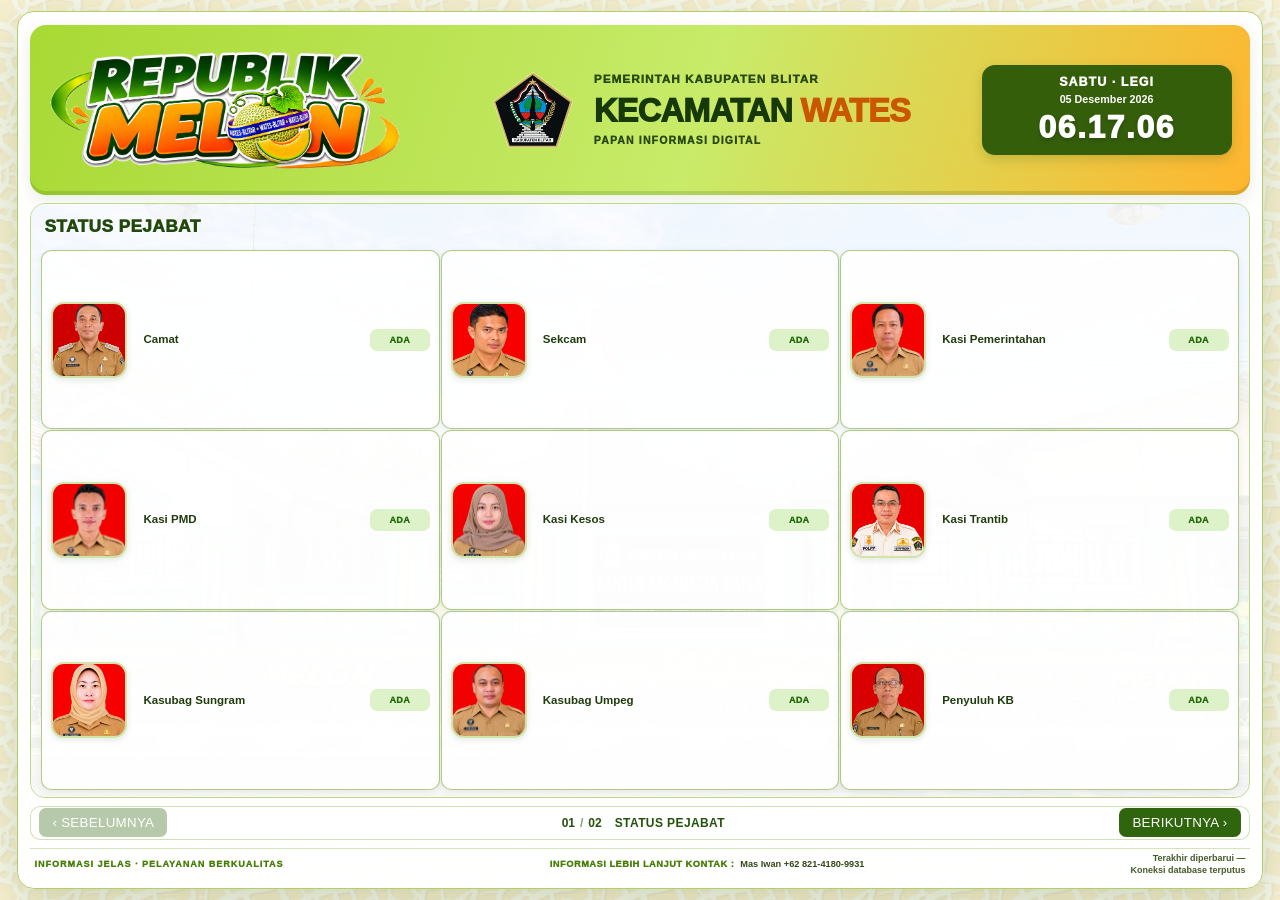
<file: index.html>
<!doctype html>
<html lang="id">
<head>
  <meta charset="utf-8">
  <meta name="viewport" content="width=device-width, initial-scale=1, viewport-fit=cover">
  <meta name="theme-color" content="#A8D934">
  <title>REPUBLIK MELON | Kecamatan Wates</title>
  <link rel="stylesheet" href="styles.css?v=4">

  <style>
    @media (min-width:761px) {
      html, body {height:100%;}

      .public-page {
        height:100vh;
        min-height:0;
        overflow:hidden;
      }

      .melon-board {
        height:100%;
        min-height:0;
        overflow:hidden;
        display:flex;
        flex-direction:column;
        gap:8px;
      }

      .main-grid {
        min-height:0;
        flex:1 1 0;
        align-items:stretch;
      }

      .service-area,
      .official-area {
        min-height:0;
        height:100%;
        overflow:hidden;
      }

      .official-area {
        display:grid;
        grid-template-rows:34px minmax(0,1fr);
        gap:5px;
      }

      .official-list {
        display:grid;
        grid-template-rows:repeat(3,minmax(0,1fr));
        min-height:0;
        gap:1px;
      }

      .official-row {
        min-height:0;
        padding:2px 5px;
      }

      .official-photo,
      .official-avatar {
        width:clamp(40px,3.3vw,50px);
        height:clamp(40px,3.3vw,50px);
        min-width:clamp(40px,3.3vw,50px);
      }

      .market-area {
        display:flex !important;
        flex:0 0 18%;
        min-height:105px;
        height:100%;
        overflow:hidden;
      }

      .market-heading {
        flex:0 0 auto;
        min-height:20px;
      }

      .market-grid {
        display:grid !important;
        flex:1 1 auto;
        min-height:0;
        grid-template-columns:repeat(2,minmax(0,1fr));
      }

      .market-card {
        min-height:0;
        height:100%;
      }

      .bottomline {
        min-height:26px;
      }
    }

    @media (min-width:761px) and (max-height:760px) {
      .melon-board {
        gap:6px;
        padding:9px;
      }

      .topbar {
        padding:6px 14px;
      }

      .crest-wrap {
        width:58px;
        height:58px;
      }

      .official-photo,
      .official-avatar {
        width:36px;
        height:36px;
        min-width:36px;
      }

      .official-row {
        padding:1px 4px;
      }

      .market-area {
        flex-basis:17%;
        min-height:95px;
      }
    }

    @media (max-width:760px) {
      .market-area {
        display:flex !important;
      }

      .market-grid {
        display:grid !important;
      }
    }


    /* =========================================================
       REPUBLIK MELON - MULTI-PAGE DISPLAY
       Tambahkan halaman baru dengan class="display-page"
       dan data-page-title="Judul Halaman".
       ========================================================= */
    html, body {
      width:100%;
      height:100%;
      margin:0;
    }

    .public-page {
      height:100vh;
      height:100dvh;
      min-height:0;
      overflow:hidden;
    }

    .melon-board {
      height:100%;
      min-height:0;
      display:flex;
      flex-direction:column;
      overflow:hidden;
    }

    .page-stage {
      position:relative;
      flex:1 1 0;
      min-height:0;
      width:100%;
      overflow:hidden;
    }

    .display-page {
      display:none;
      width:100%;
      height:100%;
      min-height:0;
      overflow:hidden;
      flex-direction:column;
    }

    .display-page.page-active {
      display:flex;
    }

    .official-page > .official-area,
    .service-page > .information-area {
      flex:1 1 auto;
      min-height:0;
      height:100%;
      overflow:hidden;
    }

    .service-page > .information-area {
      display:flex;
      flex-direction:column;
    }

    .service-page .information-table {
      flex:1 1 auto;
      min-height:0;
      overflow:hidden;
    }

    /* Jadwal pelayanan: ringkas agar seluruh informasi tetap muat satu halaman */
    .service-page .service-schedule-row .information-value {
      display:flex;
      align-items:center;
      flex-wrap:wrap;
      gap:6px;
    }

    .service-page .service-schedule-row .information-value strong {
      font-weight:800;
      color:#24520b;
    }

    .service-page .schedule-separator {
      color:#65734f;
      font-weight:600;
    }

    .service-page .night-service-row .information-label,
    .service-page .night-service-row .information-value strong {
      color:#c85b00;
    }

    .service-page .ikd-row .information-label {
      color:#24520b;
    }

    .service-page .ikd-row .information-value {
      line-height:1.35;
    }

    .page-navigation {
      flex:0 0 34px;
      min-height:34px;
      display:flex;
      align-items:center;
      justify-content:space-between;
      gap:10px;
      padding:2px 8px;
      border:1px solid rgba(125,170,45,.35);
      border-radius:10px;
      background:rgba(255,255,255,.88);
      color:#24520b;
      overflow:hidden;
    }

    .page-nav-button {
      border:0;
      border-radius:7px;
      padding:7px 13px;
      background:#2f650d;
      color:#fff;
      font:700 11px/1.1 inherit;
      letter-spacing:.3px;
      cursor:pointer;
      white-space:nowrap;
    }

    .page-nav-button:disabled {
      opacity:.35;
      cursor:default;
    }

    .page-indicator {
      display:flex;
      align-items:center;
      justify-content:center;
      gap:5px;
      min-width:0;
      font-weight:800;
      font-size:12px;
      white-space:nowrap;
    }

    .page-title {
      margin-left:8px;
      overflow:hidden;
      text-overflow:ellipsis;
      text-transform:uppercase;
      letter-spacing:.4px;
    }

    .page-separator {
      opacity:.55;
    }

    @media (max-width:760px) {
      .page-navigation {
        flex-basis:32px;
        min-height:32px;
        padding:2px 5px;
      }
      .page-nav-button {
        padding:7px 8px;
        font-size:10px;
      }
      .page-indicator {
        font-size:10px;
        gap:3px;
      }
      .page-title {
        margin-left:4px;
      }
    }

/* =========================================
   INFORMASI PELAYANAN ADMINDUK - FINAL
========================================= */

.service-page > .information-area {
  gap: 7px;
  padding: 10px;
}

.service-page .information-heading {
  display: flex;
  align-items: center;
  width: max-content;
  max-width: 100%;
  min-height: 48px;
  padding: 6px 24px;
  border-radius: 11px;
  background: linear-gradient(105deg, #245b0a, #367c0d);
  box-shadow: 0 3px 7px rgba(30,75,8,.18);
}

.service-page .information-heading h2 {
  color: #ffffff;
  font-size: clamp(17px, 1.75vw, 25px);
  font-weight: 950;
}

.service-page .information-table {
  border: 1px solid #8fbd4b;
  border-radius: 11px;
}

.service-page .information-row {
  grid-template-columns: minmax(250px, 32%) minmax(0, 1fr);
}

.service-page .information-label {
  padding: 5px 16px;
  font-size: clamp(11px, .95vw, 14px);
  font-weight: 950;
  line-height: 1.2;
}

.service-page .information-value {
  padding: 5px 18px;
  font-size: clamp(12px, .95vw, 14px);
  line-height: 1.3;
}

.service-page .information-description .information-value,
.service-page .information-description-text {
  font-size: clamp(11px, .9vw, 13px);
  font-weight: 500;
}

.service-page .availability-inline strong {
  font-size: clamp(19px, 1.55vw, 24px);
}

.service-page .info-state,
.service-page .network-state {
  font-size: 14px;
  font-weight: 900;
}

.service-page .service-schedule-row .information-value strong {
  font-size: clamp(13px, 1.05vw, 16px);
  font-weight: 950;
}

.service-page .night-service-row .information-label,
.service-page .night-service-row .information-value strong {
  color: #c85b00;
}

/* LAPTOP */
@media (min-width:761px) and (max-height:760px) {
  .service-page .information-label {
    font-size: 12px;
  }

  .service-page .information-value,
  .service-page .information-description-text {
    font-size: 11px;
  }
}

/* MOBILE */
@media (max-width:760px) {
  .service-page .information-heading {
    width: 100%;
    min-height: 40px;
    padding: 7px 12px;
  }

  .service-page .information-heading h2 {
    font-size: 18px;
  }

  .service-page .information-row {
    grid-template-columns: minmax(120px,36%) minmax(0,1fr);
  }

  .service-page .information-label {
    font-size: 10px;
    padding: 7px;
  }

  .service-page .information-value,
  .service-page .information-description-text {
    font-size: 11px;
    padding: 7px;
  }
}

  </style>
</head>

<body class="public-page">
  <main class="melon-board">

    <!-- HEADER UTAMA -->
    <header class="topbar">
      <div class="brand-logo">
        <img
          src="assets/logo-republik-melon-horizontal.png"
          alt="REPUBLIK MELON Wates Blitar">
      </div>

      <div class="identity">
        <div class="crest-wrap">
          <img
            src="assets/logo-kabupaten-blitar.png"
            alt="Lambang Kabupaten Blitar">
        </div>

        <div class="identity-copy">
          <div class="govline">PEMERINTAH KABUPATEN BLITAR</div>
          <h1>KECAMATAN <span>WATES</span></h1>
          <div class="office-line">PAPAN INFORMASI DIGITAL</div>
        </div>
      </div>

      <div class="clockbox" aria-label="Tanggal dan waktu real time">
        <div class="clock-day" id="clock-day">MINGGU · LEGI</div>
        <div class="clock-date" id="clock-date">15 November 2026</div>
        <div class="clock-time" id="clock-time">00:00:00</div>
      </div>
    </header>

    <div class="page-stage" id="page-stage">
    <!-- STATUS PEJABAT -->
    <section
      class="display-page page-active official-page"
      data-page-title="Status Pejabat"
      aria-label="Halaman status pejabat">
      <section
      class="official-area official-area-full"
      aria-label="Status sembilan pejabat Kecamatan Wates">

      <div class="official-heading">
        <div>
          <h2>STATUS PEJABAT</h2>
        </div>
      </div>

      <div class="official-list official-grid">

        <article class="official-row">
          <img class="official-photo" src="assets/pejabat/camat.png" alt="Foto Camat"
            onerror="this.hidden=true;this.nextElementSibling.hidden=false">
          <span class="official-avatar" hidden>CAM</span>
          <span class="official-role">Camat</span>
          <strong id="camat-status" class="official-status on">ADA</strong>
        </article>

        <article class="official-row">
          <img class="official-photo" src="assets/pejabat/sekcam.png" alt="Foto Sekcam"
            onerror="this.hidden=true;this.nextElementSibling.hidden=false">
          <span class="official-avatar" hidden>SKC</span>
          <span class="official-role">Sekcam</span>
          <strong id="sekcam-status" class="official-status on">ADA</strong>
        </article>

        <article class="official-row">
          <img class="official-photo" src="assets/pejabat/kasi_pem.png" alt="Foto Kasi Pemerintahan"
            onerror="this.hidden=true;this.nextElementSibling.hidden=false">
          <span class="official-avatar" hidden>KPM</span>
          <span class="official-role">Kasi Pemerintahan</span>
          <strong id="kasipem-status" class="official-status on">ADA</strong>
        </article>

        <article class="official-row">
          <img class="official-photo" src="assets/pejabat/kasi_pmd.png" alt="Foto Kasi PMD"
            onerror="this.hidden=true;this.nextElementSibling.hidden=false">
          <span class="official-avatar" hidden>PMD</span>
          <span class="official-role">Kasi PMD</span>
          <strong id="kasi_pmd-status" class="official-status on">ADA</strong>
        </article>

        <article class="official-row">
          <img class="official-photo" src="assets/pejabat/kasi_kesos.png" alt="Foto Kasi Kesos"
            onerror="this.hidden=true;this.nextElementSibling.hidden=false">
          <span class="official-avatar" hidden>KSO</span>
          <span class="official-role">Kasi Kesos</span>
          <strong id="kasi_kesos-status" class="official-status on">ADA</strong>
        </article>

        <article class="official-row">
          <img class="official-photo" src="assets/pejabat/kasi_trantib.png" alt="Foto Kasi Trantib"
            onerror="this.hidden=true;this.nextElementSibling.hidden=false">
          <span class="official-avatar" hidden>TRB</span>
          <span class="official-role">Kasi Trantib</span>
          <strong id="kasi_trantib-status" class="official-status on">ADA</strong>
        </article>

        <article class="official-row">
          <img class="official-photo" src="assets/pejabat/kasub_sungram.png" alt="Foto Kasubag Sungram"
            onerror="this.hidden=true;this.nextElementSibling.hidden=false">
          <span class="official-avatar" hidden>SUN</span>
          <span class="official-role">Kasubag Sungram</span>
          <strong id="kasub_sunggram-status" class="official-status on">ADA</strong>
        </article>

        <article class="official-row">
          <img class="official-photo" src="assets/pejabat/kasub_umpeg.png" alt="Foto Kasubag Umpeg"
            onerror="this.hidden=true;this.nextElementSibling.hidden=false">
          <span class="official-avatar" hidden>UMP</span>
          <span class="official-role">Kasubag Umpeg</span>
          <strong id="kasub_umpeg-status" class="official-status on">ADA</strong>
        </article>

        <article class="official-row">
          <img class="official-photo" src="assets/pejabat/penyuluh_kb.png" alt="Foto Penyuluh KB"
            onerror="this.hidden=true;this.nextElementSibling.hidden=false">
          <span class="official-avatar" hidden>PKB</span>
          <span class="official-role">Penyuluh KB</span>
          <strong id="penyuluh_kb-status" class="official-status on">ADA</strong>
        </article>

      </div>
      </section>
    </section>

    <section class="display-page service-page" data-page-title="Informasi Pelayanan ADMINDUK" aria-label="Halaman informasi pelayanan">
    <!-- INFORMASI PELAYANAN -->
    <section
      class="information-area"
      aria-label="Informasi pelayanan Kecamatan Wates">

      <!-- Menggunakan struktur header yang sama dengan STATUS PEJABAT -->
      <div class="official-heading information-heading">
        <div>
          <h2>INFORMASI PELAYANAN ADMINDUK</h2>
        </div>
      </div>

      <div class="information-table">

        <div class="information-row">
          <div class="information-label">KETERSEDIAAN KTP ELEKTRONIK</div>
          <div class="information-value availability-inline">
            <strong id="ktp-quantity">10 <small>KEPING</small></strong>
            <span id="ktp-status" class="info-state waiting">Menunggu Pengiriman</span>
          </div>
        </div>

        <div class="information-row">
          <div class="information-label">JARINGAN INTERNET</div>
          <div class="information-value">
            <strong id="internet-status" class="network-state normal">Normal</strong>
          </div>
        </div>

        <div class="information-row">
          <div class="information-label">JARINGAN SISTEM SIAK</div>
          <div class="information-value">
            <strong id="siak-status" class="network-state warning">Gangguan</strong>
          </div>
        </div>

        <div class="information-row information-description">
          <div class="information-label">KETENTUAN PELAYANAN</div>
          <div class="information-value information-description-text">Pelayanan pencetakan KTP-EL dapat dilaksanakan apabila keping KTP-EL tersedia dan tidak ada gangguan pada jaringan internet maupun Sistem SIAK.</div>
        </div>

        <div class="information-row information-description">
          <div class="information-label">PENCETAKAN KTP-EL</div>
          <div class="information-value information-description-text">Kecamatan melayani pencetakan KTP-EL pemula dan perubahan data, sedangkan untuk KTP-EL hilang dan rusak dilaksanakan di DUKCAPIL.</div>
        </div>

        <div class="information-row service-schedule-row">
          <div class="information-label">HARI KERJA</div>
          <div class="information-value service-schedule-value">
            <strong>SENIN – JUMAT</strong>
          </div>
        </div>

        <div class="information-row service-schedule-row">
          <div class="information-label">WAKTU PELAYANAN</div>
          <div class="information-value service-schedule-value">
            <strong>08.00 – 12.00 WIB</strong>
            <span class="schedule-separator">dan</span>
            <strong>13.00 – 15.00 WIB</strong>
          </div>
        </div>

        <div class="information-row service-schedule-row">
          <div class="information-label">KHUSUS JUMAT</div>
          <div class="information-value service-schedule-value">
            <strong>08.00 – 11.30 WIB</strong>
            <span class="schedule-separator">dan</span>
            <strong>13.00 – 15.00 WIB</strong>
          </div>
        </div>

        <div class="information-row service-schedule-row night-service-row">
          <div class="information-label">LAYANAN MALAM/MELONISTI (SENIN-RABU)</div>
          <div class="information-value service-schedule-value">
            <strong>18.00 – 21.00 WIB</strong>
          </div>
        </div>

        <div class="information-row information-description ikd-row">
          <div class="information-label">AKTIVASI IKD</div>
          <div class="information-value information-description-text">
            Dapat dilaksanakan pada hari dan jam kerja serta layanan malam, pada saat jaringan internet dan Sistem SIAK tidak mengalami gangguan.
          </div>
        </div>

      </div>
      </section>
    </section>

    </div>
    <!-- NAVIGASI MULTI-HALAMAN: halaman baru cukup ditambahkan sebagai .display-page -->
    <nav class="page-navigation" aria-label="Navigasi halaman">
      <button type="button" class="page-nav-button" id="page-prev" aria-label="Halaman sebelumnya">‹ SEBELUMNYA</button>
      <div class="page-indicator" id="page-indicator" aria-live="polite">
        <span id="page-current">01</span><span class="page-separator">/</span><span id="page-total">02</span>
        <span class="page-title" id="page-title">STATUS PEJABAT</span>
      </div>
      <button type="button" class="page-nav-button" id="page-next" aria-label="Halaman berikutnya">BERIKUTNYA ›</button>
    </nav>

    <!-- FOOTER -->
    <footer class="bottomline">

      <div class="motto">
        INFORMASI JELAS · PELAYANAN BERKUALITAS
      </div>

      <div class="contact-info">
        <span>INFORMASI LEBIH LANJUT KONTAK :</span>
        <a
          href="https://wa.me/6282141809931"
          target="_blank"
          rel="noopener noreferrer"
          class="whatsapp-contact">
          <strong>Mas Iwan</strong> +62 821-4180-9931
        </a>
      </div>

      <div class="update-stack">
        <div id="updated-at" class="updated-at">Terakhir diperbarui —</div>
        <div id="connection-message" class="connection-message">Menghubungkan database…</div>
      </div>

    </footer>

  </main>

  <script src="config.js"></script>
  <script src="app.js"></script>

<script>
  /* NAVIGASI HALAMAN MANUAL - TANPA OTOMATIS */
  (() => {
    const pages = Array.from(
      document.querySelectorAll('.display-page')
    );

    if (!pages.length) return;

    const previousButton = document.getElementById('page-prev');
    const nextButton = document.getElementById('page-next');
    const currentLabel = document.getElementById('page-current');
    const totalLabel = document.getElementById('page-total');
    const titleLabel = document.getElementById('page-title');

    let activeIndex = Math.max(
      0,
      pages.findIndex(page =>
        page.classList.contains('page-active')
      )
    );

    const showPage = (index) => {
      activeIndex = Math.max(
        0,
        Math.min(index, pages.length - 1)
      );

      pages.forEach((page, pageIndex) => {
        const isActive = pageIndex === activeIndex;

        page.classList.toggle('page-active', isActive);
        page.setAttribute('aria-hidden', String(!isActive));
      });

      if (currentLabel) {
        currentLabel.textContent =
          String(activeIndex + 1).padStart(2, '0');
      }

      if (totalLabel) {
        totalLabel.textContent =
          String(pages.length).padStart(2, '0');
      }

      if (titleLabel) {
        titleLabel.textContent =
          pages[activeIndex].dataset.pageTitle ||
          `HALAMAN ${activeIndex + 1}`;
      }

      if (previousButton) {
        previousButton.disabled = activeIndex === 0;
      }

      if (nextButton) {
        nextButton.disabled = activeIndex === pages.length - 1;
      }
    };

    previousButton?.addEventListener('click', () => {
      showPage(activeIndex - 1);
    });

    nextButton?.addEventListener('click', () => {
      showPage(activeIndex + 1);
    });

    document.addEventListener('keydown', event => {
      if (event.key === 'ArrowRight') {
        showPage(activeIndex + 1);
      }

      if (event.key === 'ArrowLeft') {
        showPage(activeIndex - 1);
      }
    });

    showPage(activeIndex);
  })();
</script>


</body>
</html>
</file>
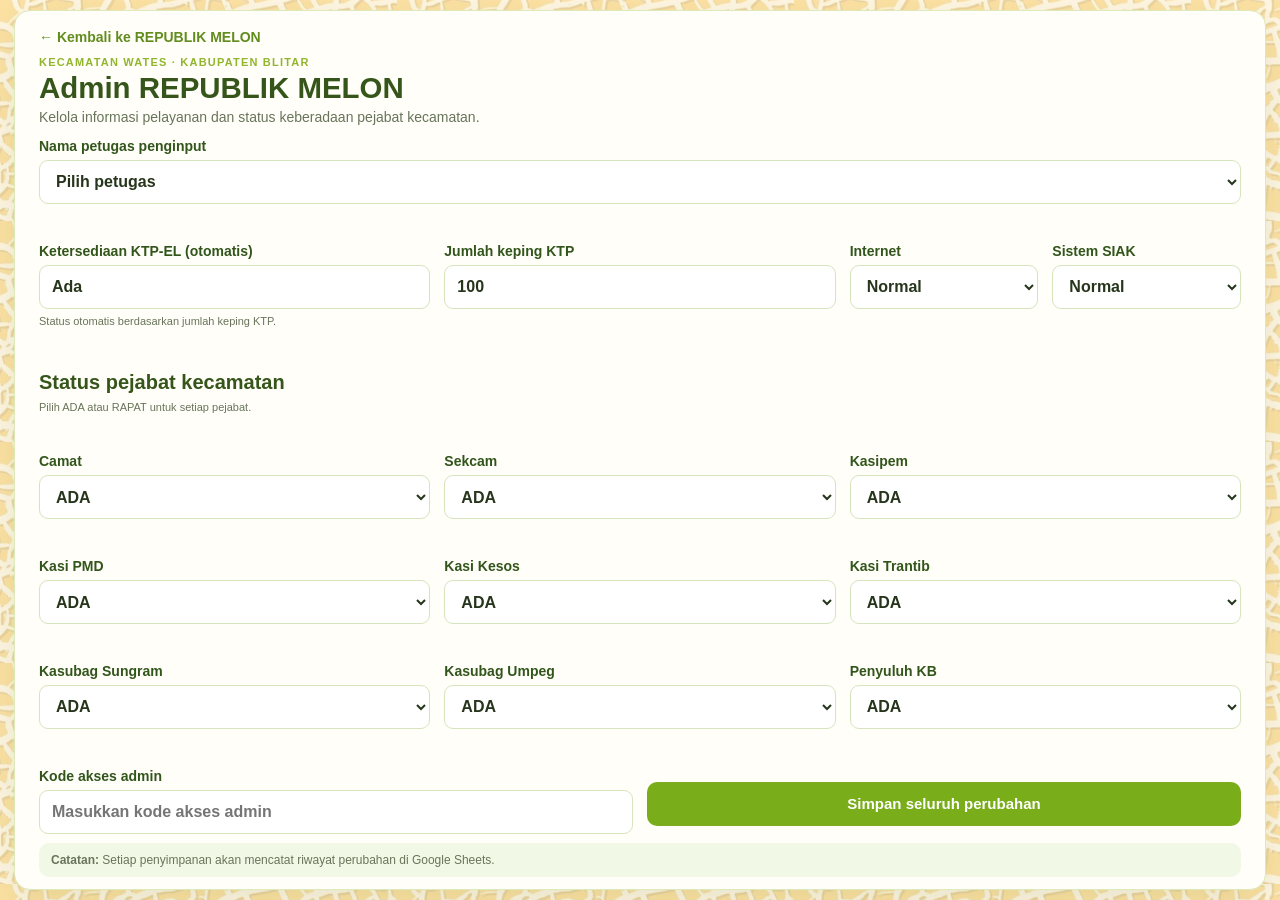
<file: admin.html>
<!doctype html>
<html lang="id">
<head>
  <meta charset="utf-8">
  <meta name="viewport" content="width=device-width,initial-scale=1">
  <meta name="theme-color" content="#B7E94A">
  <title>Admin REPUBLIK MELON | Kecamatan Wates</title>
  <link rel="stylesheet" href="styles.css">

  <style>
    /* =====================================
       ADMIN REPUBLIK MELON
       FONT ENHANCEMENT & ONE PAGE LAYOUT
    ===================================== */

    html, body.admin-page {
      width: 100%;
      min-height: 100%;
      margin: 0;
    }

    body.admin-page {
      height: 100vh;
      min-height: 620px;
      overflow: hidden;
      box-sizing: border-box;
      padding: 10px 14px;
    }

    body.admin-page .admin-shell {
      width: min(100%, 1420px);
      height: 100%;
      max-width: 1420px;
      box-sizing: border-box;
      margin: 0 auto;
      padding: 17px 24px 12px;
      display: flex;
      flex-direction: column;
      overflow: hidden;
      border-radius: 16px;
    }

    /* HEADER */

    .admin-header .back-link {
      margin-bottom: 7px;
      font-size: 14px;
      font-weight: 700;
    }

    .admin-header .eyebrow {
      margin: 4px 0 3px;
      font-size: 11px;
      font-weight: 800;
      letter-spacing: 1.2px;
    }

    .admin-header h1 {
      margin: 0 0 4px;
      font-size: clamp(27px, 2.3vw, 33px);
      line-height: 1.15;
      font-weight: 800;
    }

    .admin-header > p:last-child {
      margin: 0 0 13px;
      font-size: 14px;
      font-weight: 500;
    }

    /* FORM */

    .admin-form {
      flex: 1 1 auto;
      min-height: 0;
      display: grid;
      grid-template-columns: repeat(6, minmax(0, 1fr));
      grid-auto-rows: min-content;
      column-gap: 14px;
      row-gap: 10px;
      align-content: space-between;
    }

    .admin-form .form-field {
      min-width: 0;
      gap: 5px;
    }

    .admin-form .form-field-full {
      grid-column: 1 / -1;
    }

    /* LABEL */

    .admin-form label {
      font-size: 14px;
      line-height: 1.2;
      font-weight: 750;
      color: #31551b;
    }

    /* INPUT DAN SELECT */

    .admin-form input,
    .admin-form select {
      min-width: 0;
      width: 100%;
      height: 44px;
      box-sizing: border-box;
      padding: 8px 12px;
      font-size: 16px;
      font-weight: 600;
      border-radius: 9px;
    }

    .admin-form small {
      font-size: 11px;
      line-height: 1.3;
      font-weight: 500;
    }

    /* STATUS PEJABAT */

    .admin-form h2 {
      margin: 3px 0 1px;
      font-size: 20px;
      line-height: 1.2;
      font-weight: 800;
    }

    /* OPERATOR DAN INFORMASI OPERASIONAL */

    .admin-form .operator-field {
      grid-column: 1 / -1;
    }

    .admin-form .ktp-field {
      grid-column: span 2;
    }

    .admin-form .quantity-field {
      grid-column: span 2;
    }

    .admin-form .internet-field {
      grid-column: span 1;
    }

    .admin-form .siak-field {
      grid-column: span 1;
    }

    /* SEMBILAN PEJABAT: 3 KOLOM */

    .admin-form .official-field {
      grid-column: span 2;
    }

    /* KODE AKSES DAN TOMBOL SIMPAN */

    .admin-form .token-field {
      grid-column: span 3;
    }

    .admin-form .submit-field {
      grid-column: span 3;
      justify-content: end;
    }

    .admin-form .primary-button {
      min-height: 44px;
      padding: 9px 18px;
      font-size: 15px;
      font-weight: 800;
      border-radius: 10px;
    }

    .admin-form .save-message {
      margin: 3px 0 0;
      font-size: 11px;
      line-height: 1.3;
      font-weight: 600;
    }

    /* CATATAN BAWAH */

    .admin-help {
      flex: 0 0 auto;
      margin-top: 9px;
      padding: 9px 12px;
      font-size: 12px;
      line-height: 1.35;
      font-weight: 500;
      border-radius: 10px;
    }

    /* LAPTOP DENGAN TINGGI LAYAR TERBATAS */

    @media (max-height: 720px) and (min-width: 761px) {
      body.admin-page {
        min-height: 0;
        padding: 5px 10px;
      }

      body.admin-page .admin-shell {
        padding: 8px 16px 7px;
      }

      .admin-header .back-link {
        margin-bottom: 3px;
        font-size: 12px;
      }

      .admin-header .eyebrow {
        font-size: 10px;
      }

      .admin-header h1 {
        font-size: 27px;
      }

      .admin-header > p:last-child {
        margin-bottom: 6px;
        font-size: 12px;
      }

      .admin-form {
        row-gap: 5px;
      }

      .admin-form .form-field {
        gap: 3px;
      }

      .admin-form label {
        font-size: 12px;
      }

      .admin-form input,
      .admin-form select {
        height: 35px;
        font-size: 14px;
      }

      .admin-form small {
        font-size: 10px;
      }

      .admin-form h2 {
        font-size: 17px;
      }

      .admin-form .primary-button {
        min-height: 35px;
        font-size: 13px;
      }

      .admin-help {
        margin-top: 4px;
        padding: 5px 9px;
        font-size: 10px;
      }
    }

    /* TABLET DAN PONSEL */

    @media (max-width: 760px) {
      body.admin-page {
        height: auto;
        min-height: 100vh;
        overflow: auto;
        padding: 8px;
      }

      body.admin-page .admin-shell {
        height: auto;
        min-height: 0;
        padding: 16px 14px;
        overflow: visible;
      }

      .admin-form {
        display: grid;
        grid-template-columns: 1fr 1fr;
        align-content: start;
        row-gap: 12px;
      }

      .admin-form .operator-field,
      .admin-form .section-field,
      .admin-form .token-field,
      .admin-form .submit-field {
        grid-column: 1 / -1;
      }

      .admin-form .ktp-field,
      .admin-form .quantity-field,
      .admin-form .internet-field,
      .admin-form .siak-field,
      .admin-form .official-field {
        grid-column: span 1;
      }

      .admin-form label {
        font-size: 13px;
      }

      .admin-form input,
      .admin-form select {
        height: 42px;
        font-size: 15px;
      }

      .admin-form .primary-button {
        min-height: 44px;
      }
    }

    /* PONSEL LAYAR KECIL */

    @media (max-width: 420px) {
      .admin-form {
        grid-template-columns: 1fr;
      }

      .admin-form .ktp-field,
      .admin-form .quantity-field,
      .admin-form .internet-field,
      .admin-form .siak-field,
      .admin-form .official-field {
        grid-column: 1 / -1;
      }
    }
  </style>
</head>

<body class="admin-page">

<main class="admin-shell">

  <header class="admin-header">
    <a href="index.html" class="back-link">← Kembali ke REPUBLIK MELON</a>
    <p class="eyebrow">KECAMATAN WATES · KABUPATEN BLITAR</p>
    <h1>Admin REPUBLIK MELON</h1>
    <p>Kelola informasi pelayanan dan status keberadaan pejabat kecamatan.</p>
  </header>

  <form id="admin-form" class="admin-form">

    <div class="form-field operator-field">
      <label for="operator">Nama petugas penginput</label>
      <select id="operator" name="by" required>
        <option value="">Pilih petugas</option>
        <option value="udin">Udin</option>
        <option value="hari">Hari</option>
        <option value="fatkhur">Fatkhur</option>
        <option value="enik">Enik</option>
      </select>
    </div>

    <div class="form-field ktp-field">
      <label for="ktp-availability">Ketersediaan KTP-EL (otomatis)</label>
      <input id="ktp-availability" name="ktp_availability"
        type="text" value="Ada" readonly aria-readonly="true">
      <small>Status otomatis berdasarkan jumlah keping KTP.</small>
    </div>

    <div class="form-field quantity-field">
      <label for="quantity">Jumlah keping KTP</label>
      <input id="quantity" name="quantity" type="number"
        min="0" max="100000" step="1" value="100" required>
    </div>

    <div class="form-field internet-field">
      <label for="internet">Internet</label>
      <select id="internet" name="internet">
        <option>Normal</option>
        <option>Gangguan</option>
      </select>
    </div>

    <div class="form-field siak-field">
      <label for="siak">Sistem SIAK</label>
      <select id="siak" name="siak">
        <option>Normal</option>
        <option>Gangguan</option>
      </select>
    </div>

    <div class="form-field form-field-full section-field">
      <h2>Status pejabat kecamatan</h2>
      <small>Pilih ADA atau RAPAT untuk setiap pejabat.</small>
    </div>

    <div class="form-field official-field">
      <label for="camat">Camat</label>
      <select id="camat" name="camat_status">
        <option>ADA</option>
        <option>RAPAT</option>
      </select>
    </div>

    <div class="form-field official-field">
      <label for="sekcam">Sekcam</label>
      <select id="sekcam" name="sekcam_status">
        <option>ADA</option>
        <option>RAPAT</option>
      </select>
    </div>

    <div class="form-field official-field">
      <label for="kasipem">Kasipem</label>
      <select id="kasipem" name="kasipem_status">
        <option>ADA</option>
        <option>RAPAT</option>
      </select>
    </div>

    <div class="form-field official-field">
      <label for="kasi_pmd">Kasi PMD</label>
      <select id="kasi_pmd" name="kasi_pmd_status">
        <option>ADA</option>
        <option>RAPAT</option>
      </select>
    </div>

    <div class="form-field official-field">
      <label for="kasi_kesos">Kasi Kesos</label>
      <select id="kasi_kesos" name="kasi_kesos_status">
        <option>ADA</option>
        <option>RAPAT</option>
      </select>
    </div>

    <div class="form-field official-field">
      <label for="kasi_trantib">Kasi Trantib</label>
      <select id="kasi_trantib" name="kasi_trantib_status">
        <option>ADA</option>
        <option>RAPAT</option>
      </select>
    </div>

    <div class="form-field official-field">
      <label for="kasub_sunggram">Kasubag Sungram</label>
      <select id="kasub_sunggram" name="kasub_sunggram_status">
        <option>ADA</option>
        <option>RAPAT</option>
      </select>
    </div>

    <div class="form-field official-field">
      <label for="kasub_umpeg">Kasubag Umpeg</label>
      <select id="kasub_umpeg" name="kasub_umpeg_status">
        <option>ADA</option>
        <option>RAPAT</option>
      </select>
    </div>

    <div class="form-field official-field">
      <label for="penyuluh_kb">Penyuluh KB</label>
      <select id="penyuluh_kb" name="penyuluh_kb_status">
        <option>ADA</option>
        <option>RAPAT</option>
      </select>
    </div>

    <div class="form-field token-field">
      <label for="admin-token">Kode akses admin</label>
      <input id="admin-token" name="token" type="password"
        autocomplete="current-password"
        placeholder="Masukkan kode akses admin" required>
    </div>

    <div class="form-field submit-field">
      <button class="primary-button" type="submit">
        Simpan seluruh perubahan
      </button>
      <p id="save-message" class="save-message" role="status"></p>
    </div>

  </form>

  <aside class="admin-help">
    <strong>Catatan:</strong> Setiap penyimpanan akan mencatat riwayat perubahan di Google Sheets.
  </aside>

</main>

<script src="config.js"></script>
<script src="admin.js"></script>

</body>
</html>
</file>
<file: styles.css>
/* =========================================================
   REPUBLIK MELON | KECAMATAN WATES
   styles.css - versi rapi dan terkonsolidasi
   Public dashboard + halaman admin
   ========================================================= */

/* ---------- Warna dan reset ---------- */
:root {
  --melon: #A8D934;
  --melon-light: #C8EB69;
  --melon-dark: #477C08;
  --orange: #FFB52E;
  --orange-deep: #C85C00;
  --ink: #18340B;
  --muted: #43552E;
  --cream: #FFFFFF;
  --line: #C9DF8B;
  --green: #28770D;
  --green-bg: #DDF2C8;
  --red: #B83224;
  --red-bg: #FCE1D9;
}

* {
  box-sizing: border-box;
}

html,
body {
  width: 100%;
  min-height: 100%;
  margin: 0;
}

body {
  font-family: Inter, Arial, Helvetica, sans-serif;
  color: var(--ink);
  background-color: #EAF2D8;
  background-image:
    linear-gradient(rgba(246, 250, 238, .78), rgba(246, 250, 238, .78)),
    url("assets/kulit-melon.png");
  background-repeat: repeat;
  background-size: auto, 397px 221px;
}

/* =========================================================
   HALAMAN PUBLIK
   ========================================================= */

.public-page {
  width: 100%;
  height: 100vh;
  min-height: 0;
  display: flex;
  align-items: stretch;
  justify-content: center;
  padding: clamp(8px, 1.25vh, 16px) clamp(10px, 1.3vw, 22px);
  overflow: hidden;
}

.melon-board {
  width: 100%;
  height: 100%;
  max-width: 1920px;
  min-height: 0;
  display: flex;
  flex-direction: column;
  gap: 7px;
  padding: clamp(9px, 1vw, 15px);
  border: 1px solid #AFCF68;
  border-radius: clamp(14px, 1.3vw, 24px);
  background: rgba(255, 255, 255, .985);
  box-shadow: 0 14px 48px rgba(35, 70, 8, .20);
  overflow: hidden;
}

/* ---------- Header utama: logo | identitas | jam ---------- */

.topbar {
  position: relative;
  isolation: isolate;
  flex: 0 0 20%;
  min-height: 128px;
  max-height: 170px;
  display: grid;
  grid-template-columns: minmax(0, 1.08fr) minmax(0, 1.28fr) minmax(190px, 250px);
  align-items: center;
  gap: clamp(10px, 1.3vw, 20px);
  padding: 8px 18px;
  border-radius: 16px;
  background: linear-gradient(108deg, #A8D934 0%, #C8EB69 55%, #FFB52E 100%);
  box-shadow: inset 0 -4px 0 rgba(48, 85, 8, .16), 0 5px 16px rgba(48, 85, 8, .10);
  overflow: hidden;
}

.topbar::after {
  content: "";
  position: absolute;
  z-index: -1;
  width: 38vw;
  height: 38vw;
  max-width: 500px;
  max-height: 500px;
  border: 1px solid rgba(255, 255, 255, .35);
  border-radius: 50%;
  right: 14%;
  top: -340%;
  pointer-events: none;
}

.brand-logo {
  width: 100%;
  height: 100%;
  min-width: 0;
  display: flex;
  align-items: center;
  justify-content: flex-start;
  overflow: hidden;
}

.brand-logo img {
  display: block;
  width: 100%;
  max-width: 420px;
  height: 118px;
  max-height: 100%;
  object-fit: contain;
  object-position: left center;
}

.topbar .identity {
  display: flex;
  align-items: center;
  justify-self: start;
  gap: 17px;
  min-width: 0;
  transform: translateX(12px);
}

.topbar .crest-wrap {
  width: 88px;
  height: 98px;
  flex: 0 0 88px;
  display: grid;
  place-items: center;
  overflow: hidden;
  border: 0;
  border-radius: 0;
  background: transparent;
}

.topbar .crest-wrap img {
  display: block;
  width: 100%;
  height: 100%;
  object-fit: contain;
}

.topbar .identity-copy {
  min-width: 0;
}

.topbar .govline {
  color: #29480D;
  font-size: clamp(11px, .92vw, 14px);
  font-weight: 950;
  letter-spacing: 1px;
  line-height: 1.2;
  white-space: nowrap;
}

.topbar .identity h1 {
  margin: 7px 0;
  color: #173907;
  font-size: clamp(29px, 2.55vw, 39px);
  font-weight: 950;
  letter-spacing: -.8px;
  line-height: 1.08;
  white-space: nowrap;
}

.topbar .identity h1 span {
  color: #C95700;
}

.topbar .office-line {
  color: #29480D;
  font-size: clamp(10px, .82vw, 12px);
  font-weight: 950;
  letter-spacing: 1.15px;
  line-height: 1.2;
  white-space: nowrap;
}

.topbar .clockbox {
  z-index: 2;
  width: 100%;
  min-width: 0;
  padding: 10px 12px;
  border: 0;
  border-radius: 13px;
  background: #355E0B;
  text-align: center;
  box-shadow: 0 4px 12px rgba(30, 65, 5, .18);
}

.topbar .clock-day,
.topbar .clock-date,
.topbar .clock-time {
  color: #FFFFFF !important;
}

.topbar .clock-day {
  font-size: clamp(11px, .98vw, 14px);
  font-weight: 950;
  letter-spacing: 1px;
}

.topbar .clock-date {
  margin: 4px 0;
  font-size: clamp(10px, .84vw, 12px);
  font-weight: 700;
}

.topbar .clock-time {
  font-size: clamp(28px, 2.5vw, 38px);
  font-weight: 950 !important;
  letter-spacing: 1.5px;
  line-height: 1.15;
  white-space: nowrap;
  font-variant-numeric: tabular-nums;
  text-shadow: 0 2px 4px rgba(0, 0, 0, .2);
}

/* ---------- Panel status pejabat ---------- */

.official-area-full {
  position: relative;
  isolation: isolate;
  flex: 0 0 42%;
  min-width: 0;
  min-height: 0;
  display: flex;
  flex-direction: column;
  gap: 4px;
  padding: 7px 10px;
  border: 1px solid #BFD985;
  border-radius: 15px;
  background: #FFFFFF;
  overflow: hidden;
}

.official-area-full::before {
  content: "";
  position: absolute;
  z-index: -2;
  inset: 0;
  background-image: url("assets/kantor-kecamatan-wates.png");
  background-size: cover;
  background-position: center 53%;
  opacity: .23;
}

.official-area-full::after {
  content: "";
  position: absolute;
  z-index: -1;
  inset: 0;
  background: rgba(255, 255, 255, .70);
  pointer-events: none;
}

/* Header status pejabat dan informasi pelayanan menggunakan gaya sama */
.official-heading {
  position: relative;
  z-index: 1;
  flex: 0 0 auto;
  display: flex;
  align-items: center;
  min-height: 22px;
  padding: 0 3px 2px;
  margin: 0;
  line-height: 1;
}

.official-heading h2 {
  margin: 0;
  color: #23480C;
  font-size: clamp(16px, 1.35vw, 20px);
  font-weight: 950;
  letter-spacing: .4px;
  line-height: 1.15;
}

.official-grid {
  position: relative;
  z-index: 1;
  flex: 1 1 auto;
  min-width: 0;
  min-height: 0;
  display: grid;
  grid-template-columns: repeat(3, minmax(0, 1fr));
  grid-template-rows: repeat(3, minmax(0, 1fr));
  gap: 5px;
}

.official-grid .official-row {
  min-width: 0;
  min-height: 0;
  display: grid;
  grid-template-columns: 68px minmax(0, 1fr) auto;
  align-items: center;
  gap: 10px;
  padding: 4px 9px;
  border: 1px solid rgba(137, 174, 72, .65);
  border-radius: 10px;
  background: rgba(255, 255, 255, .87);
  box-shadow: 0 2px 7px rgba(36, 66, 12, .08);
  overflow: hidden;
}

.official-grid .official-photo,
.official-grid .official-avatar {
  width: 62px;
  height: 62px;
  min-width: 62px;
  object-fit: cover;
  object-position: center 24%;
  border: 2px solid #D1E4A9;
  border-radius: 9px;
  background: #EFF5E5;
  box-shadow: 0 2px 6px rgba(33, 63, 10, .12);
}

.official-grid .official-avatar {
  display: grid;
  place-items: center;
  color: #477C08;
  font-size: 10px;
  font-weight: 900;
  letter-spacing: .3px;
}

.official-grid .official-avatar[hidden] {
  display: none !important;
}

.official-grid .official-role {
  min-width: 0;
  color: #203B0D;
  font-size: clamp(11px, .9vw, 14px);
  font-weight: 900;
  line-height: 1.18;
  text-align: left;
  overflow: hidden;
  text-overflow: ellipsis;
}

.official-grid .official-status {
  min-width: 60px;
  justify-self: end;
  padding: 6px 9px;
  border-radius: 7px;
  font-size: 9px;
  font-weight: 950;
  letter-spacing: .35px;
  text-align: center;
  white-space: nowrap;
}

.official-status.on {
  color: #236B0B;
  background: #DDF2C8;
}

.official-status.off {
  color: #A52D1D;
  background: #FCE1D9;
}

.official-status.duty {
  color: #925000;
  background: #FFF0C7;
}

/* ---------- Panel informasi pelayanan ---------- */

.information-area {
  flex: 1 1 0;
  min-width: 0;
  min-height: 0;
  display: flex;
  flex-direction: column;
  gap: 4px;
  padding: 6px 9px;
  border: 1px solid #BFD985;
  border-radius: 14px;
  background: #FFFFFF;
  overflow: hidden;
}

/* Kelas .official-heading pada HTML membuat bentuk header identik */
.information-heading {
  flex: 0 0 auto;
  min-height: 22px;
  padding: 0 3px 2px;
  margin: 0;
}

.information-heading h2 {
  margin: 0;
  color: #23480C;
  font-size: clamp(16px, 1.35vw, 20px);
  font-weight: 950;
  letter-spacing: .4px;
  line-height: 1.15;
}

.information-table {
  flex: 1 1 auto;
  min-width: 0;
  min-height: 0;
  display: flex;
  flex-direction: column;
  border: 1px solid #C9DDA0;
  border-radius: 9px;
  overflow: hidden;
  background: #FFFFFF;
}

.information-row {
  flex: 1 1 0;
  min-width: 0;
  min-height: 0;
  display: grid;
  grid-template-columns: minmax(220px, 29%) minmax(0, 1fr);
  border-bottom: 1px solid #DCE8C6;
  background: rgba(255, 255, 255, .96);
}

.information-row:last-child {
  border-bottom: 0;
}

.information-row:nth-child(even) {
  background: #F7FAF1;
}

.information-label {
  min-width: 0;
  display: flex;
  align-items: center;
  padding: 3px 11px;
  border-right: 1px solid #DCE8C6;
  background: #F5F9ED;
  color: #29480D;
  font-size: clamp(9px, .65vw, 10px);
  font-weight: 950;
  line-height: 1.15;
}

.information-value {
  min-width: 0;
  display: flex;
  align-items: center;
  gap: 10px;
  padding: 3px 12px;
  color: #263F12;
  font-size: clamp(9px, .65vw, 10px);
  font-weight: 600;
  line-height: 1.2;
}

.availability-inline {
  display: flex;
  align-items: center;
  gap: 10px;
  flex-wrap: nowrap;
}

.availability-inline strong {
  color: #23480C;
  font-size: 15px;
  font-weight: 950;
  white-space: nowrap;
}

.availability-inline strong small {
  font-size: 9px;
  letter-spacing: .6px;
}

.info-state {
  color: #A65300;
  font-size: 10px;
  font-weight: 900;
  white-space: nowrap;
}

.info-state.waiting {
  color: #A65300;
}

.network-state {
  font-size: 13px;
  font-weight: 950;
}

.network-state.normal {
  color: #28770D;
}

.network-state.warning {
  color: #B54700;
}

/* Teks uraian disamakan ukurannya dengan label PENCETAKAN KTP-EL,
   tetapi dibuat normal/tidak bold. */
.information-description .information-value,
.information-description-text {
  font-size: clamp(9px, .65vw, 10px);
  font-weight: 400;
  line-height: 1.2;
}

/* ---------- Footer ---------- */

.bottomline {
  flex: 0 0 auto;
  min-height: 28px;
  display: flex;
  align-items: center;
  justify-content: space-between;
  gap: 12px;
  padding: 4px 4px 0;
  border-top: 1px solid #D6E5B7;
  overflow: hidden;
}

.motto {
  color: #477C08;
  font-size: 9px;
  font-weight: 950;
  letter-spacing: 1px;
  white-space: nowrap;
}

.contact-info {
  min-width: 0;
  display: flex;
  align-items: center;
  justify-content: center;
  gap: 6px;
  flex-wrap: wrap;
  color: #30491C;
  font-size: clamp(9px, .72vw, 11px);
  font-weight: 750;
  white-space: nowrap;
}

.contact-info span {
  color: #477C08;
  font-weight: 950;
  letter-spacing: .55px;
}

.contact-info strong,
.contact-info a {
  color: #30491C;
  font-weight: 850;
  text-decoration: none;
}

.whatsapp-contact {
  cursor: pointer;
}

.whatsapp-contact:hover {
  color: #168A36;
  text-decoration: underline;
}

.update-stack {
  min-width: 0;
  display: grid;
  gap: 2px;
  text-align: right;
}

.updated-at,
.connection-message {
  color: #465A2B;
  font-size: 9px;
  font-weight: 700;
  white-space: nowrap;
}

.connection-message.connected {
  color: #23720C;
}

/* =========================================================
   RESPONSIVE DESKTOP / LAPTOP
   ========================================================= */

@media (min-width: 761px) and (max-width: 1100px) {
  .topbar {
    grid-template-columns: minmax(0, .95fr) minmax(0, 1.2fr) minmax(175px, 200px);
    gap: 10px;
  }

  .brand-logo img {
    max-width: 350px;
    height: 105px;
  }

  .topbar .identity {
    gap: 10px;
    transform: translateX(5px);
  }

  .topbar .crest-wrap {
    width: 64px;
    height: 74px;
    flex-basis: 64px;
  }

  .topbar .govline {
    font-size: 11px;
  }

  .topbar .identity h1 {
    font-size: clamp(23px, 2.3vw, 29px);
  }

  .topbar .office-line {
    font-size: 9px;
  }

  .official-grid .official-row {
    grid-template-columns: 54px minmax(0, 1fr) auto;
    gap: 7px;
    padding: 3px 6px;
  }

  .official-grid .official-photo,
  .official-grid .official-avatar {
    width: 50px;
    height: 50px;
    min-width: 50px;
  }
}

/* Layar desktop dengan tinggi terbatas */
@media (min-width: 761px) and (max-height: 760px) {
  .melon-board {
    gap: 5px;
    padding: 8px;
  }

  .topbar {
    flex-basis: 19%;
    min-height: 105px;
    max-height: 135px;
    padding: 6px 12px;
  }

  .brand-logo img {
    height: 98px;
  }

  .topbar .crest-wrap {
    width: 60px;
    height: 68px;
    flex-basis: 60px;
  }

  .topbar .identity h1 {
    font-size: clamp(24px, 2.2vw, 32px);
  }

  .topbar .clockbox {
    padding: 7px 9px;
  }

  .topbar .clock-time {
    font-size: 29px;
  }

  .official-area-full {
    flex-basis: 41%;
    padding: 5px 8px;
  }

  .official-grid {
    gap: 4px;
  }

  .official-grid .official-row {
    grid-template-columns: 48px minmax(0, 1fr) auto;
    gap: 6px;
    padding: 2px 5px;
  }

  .official-grid .official-photo,
  .official-grid .official-avatar {
    width: 44px;
    height: 44px;
    min-width: 44px;
  }

  .official-grid .official-role {
    font-size: 11px;
  }

  .official-grid .official-status {
    min-width: 54px;
    padding: 4px 5px;
    font-size: 8px;
  }

  .information-area {
    padding: 4px 7px;
  }

  .information-heading,
  .official-heading {
    min-height: 19px;
  }

  .official-heading h2,
  .information-heading h2 {
    font-size: 15px;
  }

  .information-label,
  .information-value,
  .information-description .information-value,
  .information-description-text {
    padding-top: 1px;
    padding-bottom: 1px;
    font-size: 9px;
    line-height: 1.1;
  }

  .bottomline {
    min-height: 24px;
    padding-top: 3px;
  }
}

/* =========================================================
   RESPONSIVE MOBILE
   ========================================================= */

@media (max-width: 760px) {
  html,
  body {
    height: auto;
    min-height: 100%;
  }

  body {
    overflow: auto;
    background-color: #F4F8EC;
  }

  .public-page {
    height: auto;
    min-height: 100svh;
    padding: 8px;
    overflow: visible;
  }

  .melon-board {
    height: auto;
    min-height: 100svh;
    gap: 8px;
    padding: 9px;
    overflow: visible;
  }

  .topbar {
    flex: 0 0 auto;
    min-height: 0;
    max-height: none;
    display: flex;
    flex-wrap: wrap;
    gap: 10px;
    padding: 12px !important;
  }

  .brand-logo {
    width: 100%;
    height: auto;
    justify-content: center;
  }

  .brand-logo img {
    width: 100%;
    max-width: 440px;
    height: auto;
    max-height: 120px;
    object-position: center;
  }

  .topbar .identity {
    width: 100%;
    transform: none;
    gap: 10px;
  }

  .topbar .crest-wrap {
    width: 75px;
    height: 82px;
    flex-basis: 75px;
  }

  .topbar .govline {
    font-size: 10px;
    white-space: normal;
  }

  .topbar .identity h1 {
    margin: 5px 0;
    font-size: clamp(23px, 7vw, 34px);
    white-space: normal;
  }

  .topbar .office-line {
    font-size: 9px;
    white-space: normal;
  }

  .topbar .clockbox {
    width: 100%;
    padding: 9px 12px;
    border-radius: 10px;
    text-align: center;
  }

  .topbar .clock-day {
    font-size: 12px;
  }

  .topbar .clock-date {
    font-size: 11px;
  }

  .topbar .clock-time {
    font-size: 30px;
  }

  .official-area-full {
    flex: 0 0 auto;
    gap: 8px;
    padding: 10px;
  }

  .official-heading,
  .information-heading {
    min-height: 22px;
    padding: 0 2px 2px;
  }

  .official-heading h2,
  .information-heading h2 {
    font-size: 18px;
  }

  .official-grid {
    flex: 0 0 auto;
    grid-template-columns: 1fr;
    grid-template-rows: none;
    gap: 5px;
  }

  .official-grid .official-row {
    grid-template-columns: 54px minmax(0, 1fr) auto;
    gap: 9px;
    padding: 5px 7px;
  }

  .official-grid .official-photo,
  .official-grid .official-avatar {
    width: 48px;
    height: 48px;
    min-width: 48px;
  }

  .official-grid .official-role {
    font-size: 13px;
  }

  .official-grid .official-status {
    min-width: 58px;
    padding: 6px;
    font-size: 9px;
  }

  .information-area {
    flex: 0 0 auto;
    gap: 6px;
    padding: 10px;
    overflow: visible;
  }

  .information-table {
    flex: 0 0 auto;
    overflow: hidden;
  }

  .information-row {
    flex: 0 0 auto;
    grid-template-columns: minmax(115px, 36%) minmax(0, 1fr);
    min-height: 36px;
  }

  .information-label {
    padding: 8px 7px;
    font-size: 9px;
  }

  .information-value {
    padding: 8px;
    gap: 7px;
    flex-wrap: wrap;
    font-size: 10px;
    line-height: 1.35;
  }

  .information-description .information-value,
  .information-description-text {
    font-size: 10px;
    font-weight: 400;
    line-height: 1.35;
  }

  .availability-inline {
    flex-wrap: wrap;
    gap: 5px;
  }

  .availability-inline strong {
    font-size: 15px;
  }

  .info-state {
    font-size: 10px;
  }

  .bottomline {
    flex: 0 0 auto;
    flex-wrap: wrap;
    justify-content: flex-start;
    gap: 8px;
    padding: 7px 4px 2px;
    overflow: visible;
  }

  .motto {
    width: 100%;
    white-space: normal;
  }

  .contact-info {
    justify-content: flex-start;
    white-space: normal;
    font-size: 10px;
  }

  .update-stack {
    width: 100%;
    text-align: left;
  }

  .updated-at,
  .connection-message {
    white-space: normal;
  }
}

/* =========================================================
   HALAMAN ADMIN
   Aturan admin dipertahankan agar tidak mengganggu dashboard publik.
   ========================================================= */

.admin-page {
  min-height: 100vh;
  height: auto;
  overflow: auto;
  padding: 24px 14px;
  background-color: #FFF4D6;
  background-image:
    linear-gradient(rgba(255, 250, 232, .48), rgba(255, 250, 232, .48)),
    url("assets/kulit-melon.png");
  background-repeat: repeat;
  background-size: auto, 397px 221px;
}

.admin-shell {
  max-width: 820px;
  margin: 0 auto;
  padding: 26px;
  border: 1px solid #DCEAB9;
  border-radius: 18px;
  background: #FFFEF8;
  box-shadow: 0 14px 40px rgba(84, 111, 32, .12);
}

.back-link {
  display: inline-block;
  margin-bottom: 18px;
  color: #628C1E;
  font-size: 13px;
  font-weight: 800;
  text-decoration: none;
}

.admin-header .eyebrow {
  color: #91B52D;
  font-size: 10px;
  font-weight: 900;
  letter-spacing: 1.4px;
}

.admin-header h1 {
  margin: 0 0 7px;
  color: #36551A;
  font-size: 28px;
}

.admin-header > p:last-child {
  margin: 0 0 22px;
  color: #68745B;
  font-size: 14px;
}

.admin-form {
  display: grid;
  grid-template-columns: 1fr 1fr;
  gap: 14px;
}

.form-field {
  display: flex;
  flex-direction: column;
  gap: 7px;
}

.form-field-full {
  grid-column: 1 / -1;
}

.form-field h2 {
  margin: 8px 0 0;
  color: #36551A;
  font-size: 16px;
}

.form-field label {
  color: #53613E;
  font-size: 12px;
  font-weight: 800;
}

.form-field input,
.form-field select {
  width: 100%;
  padding: 11px 12px;
  border: 1px solid #D6E4BD;
  border-radius: 9px;
  background: #FFFFFF;
  color: #26351B;
  font: inherit;
  font-size: 14px;
}

.form-field small {
  color: #68745B;
  font-size: 11px;
  line-height: 1.5;
}

.primary-button {
  padding: 13px 18px;
  border: 0;
  border-radius: 10px;
  background: #79AD19;
  color: #FFFFFF;
  font-size: 14px;
  font-weight: 900;
  cursor: pointer;
}

.primary-button:disabled {
  opacity: .6;
  cursor: not-allowed;
}

.save-message {
  color: #68745B;
  font-size: 12px;
}

.save-message.success {
  color: #3E851C;
}

.save-message.error {
  color: #B7442A;
}

.admin-help {
  margin-top: 18px;
  padding: 13px;
  border-radius: 10px;
  background: #F2F8E6;
  color: #68745B;
  font-size: 12px;
  line-height: 1.6;
}

@media (max-width: 600px) {
  .admin-page {
    padding: 12px 8px;
  }

  .admin-form {
    grid-template-columns: 1fr;
  }

  .form-field-full {
    grid-column: auto;
  }

  .admin-shell {
    padding: 20px 16px;
  }
}

/* =====================================================
   REPUBLIK MELON — PEMBESARAN FOTO STATUS PEJABAT
   Ukuran foto diperbesar sekitar 40%
===================================================== */

.official-grid .official-row {
  grid-template-columns: 80px minmax(0, 1fr) auto !important;
  column-gap: 12px;
}

.official-grid .official-avatar {
  width: 76px !important;
  height: 76px !important;
  min-width: 76px !important;
  min-height: 76px !important;
  flex: 0 0 76px !important;
}

.official-grid .official-photo {
  width: 76px !important;
  height: 76px !important;
  min-width: 76px !important;
  min-height: 76px !important;
  object-fit: cover;
  border-radius: 13px;
}

/* Foto tetap proporsional pada layar kecil */
@media (max-width: 600px) {
  .official-grid .official-row {
    grid-template-columns: 64px minmax(0, 1fr) auto !important;
    column-gap: 8px;
  }

  .official-grid .official-avatar,
  .official-grid .official-photo {
    width: 60px !important;
    height: 60px !important;
    min-width: 60px !important;
    min-height: 60px !important;
  }
}
</file>
